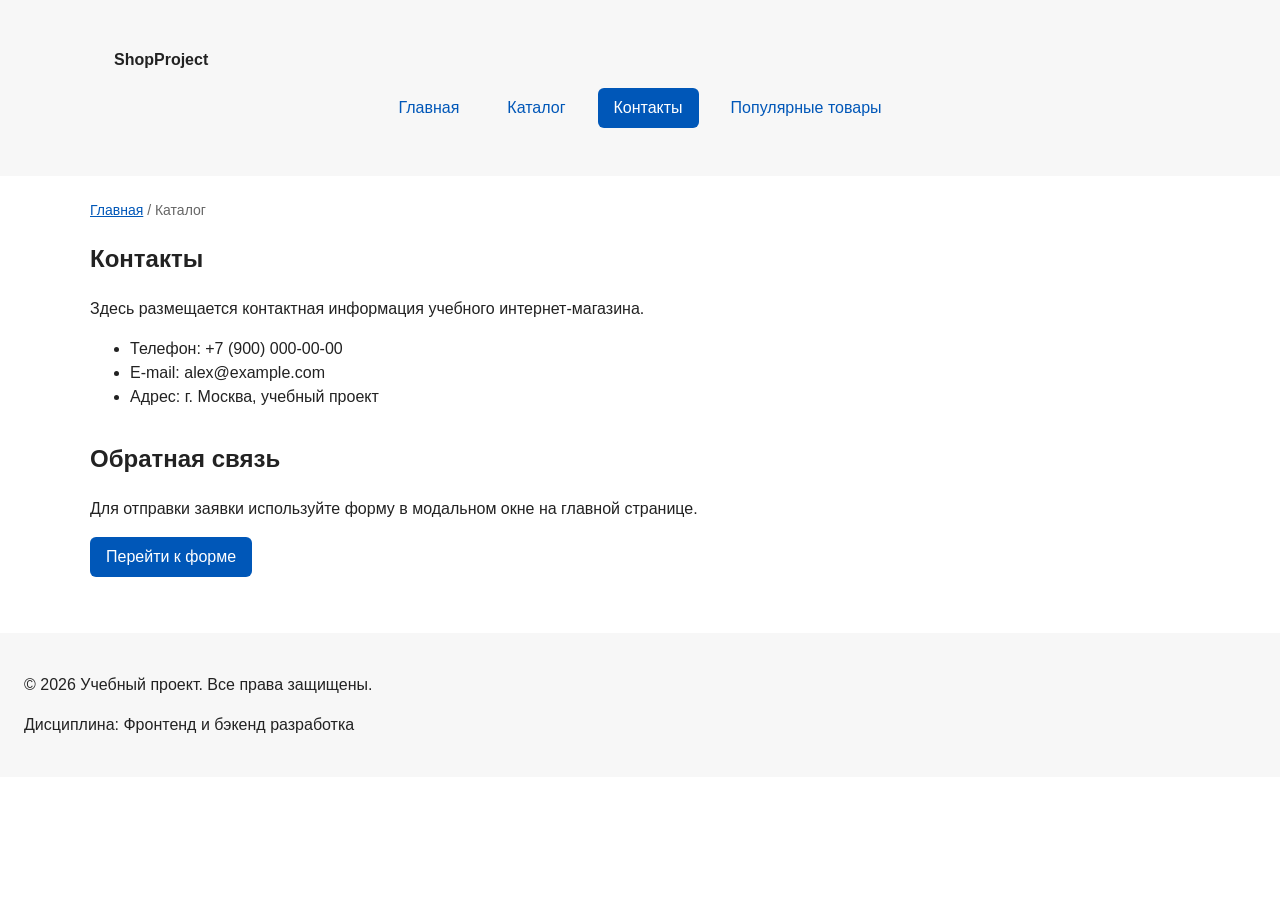
<file: contacts.html>
<!DOCTYPE html>
<html lang="ru">
<head>
  <meta charset="UTF-8">
  <meta name="viewport" content="width=device-width, initial-scale=1.0">
  <meta name="description" content="Контактная информация учебного интернет-магазина.">
  <title>Контакты — Учебный интернет-магазин</title>
  <link rel="stylesheet" href="css/style.css">
  <meta property="og:type" content="website">
  <meta property="og:title" content="Учебный интернет-магазин">
  <meta property="og:description" content="Учебный frontend-проект интернет-магазина.">
  <meta property="og:image" content="https://alexeityapkin-coder.github.io/kr1-html-css-shop/images/preview.jpg">
</head>
<body>
  <header class="site-header">
    <div class="site-header__inner">
      <a class="site-header__logo" href="index.html">ShopProject</a>

      <nav class="site-nav" aria-label="Основная навигация">
        <ul class="site-nav__list">
          <li class="site-nav__item">
            <a class="site-nav__link" href="index.html">
              Главная
            </a>
          </li>
          <li class="site-nav__item">
            <a class="site-nav__link" href="catalog.html">Каталог</a>
          </li>
          <li class="site-nav__item">
            <a class="site-nav__link site-nav__link--active" href="contacts.html">Контакты</a>
          </li>
          <li class="site-nav__item">
            <a class="site-nav__link" href="index.html#popular">
              Популярные товары
            </a>
          </li>
        </ul>
      </nav>
    </div>
  </header>

  <main>
    <nav class="breadcrumbs" aria-label="Хлебные крошки">
      <a class="breadcrumbs__link" href="index.html">Главная</a>
      <span class="breadcrumbs__current">Каталог</span>
    </nav>

    <section class="section">
      <h1>Контакты</h1>
      <p>
        Здесь размещается контактная информация учебного интернет-магазина.
      </p>

      <ul>
        <li>Телефон: +7 (900) 000-00-00</li>
        <li>E-mail: alex@example.com</li>
        <li>Адрес: г. Москва, учебный проект</li>
      </ul>
    </section>

    <section class="section" id="feedback">
      <h2>Обратная связь</h2>
      <p>
        Для отправки заявки используйте форму в модальном окне на главной странице.
      </p>
      <a class="button" href="index.html#contacts">Перейти к форме</a>
    </section>
  </main>

  <footer>
    <p>&copy; 2026 Учебный проект. Все права защищены.</p>
    <p>Дисциплина: Фронтенд и бэкенд разработка</p>
  </footer>
</body>
</html>
</file>
<file: css/style.css>
/* ===============================
   1. Переменные проекта
   =============================== */

:root {
  /* Основные цвета проекта */
  --color-bg: #ffffff;
  --color-text: #222222;
  --color-muted: #666666;
  --color-primary: #0057b8;
  --color-primary-dark: #003f86;
  --color-border: #dddddd;
  --color-surface: #f7f7f7;
  --color-surface-accent: #eef5ff;
  --color-danger: #b00020;
  --color-success: #168a2f;
  --color-success-bg: #eefaf0;
  --color-white: #ffffff;

  /* Отступы */
  --space-xs: 4px;
  --space-sm: 8px;
  --space-md: 16px;
  --space-lg: 24px;
  --space-xl: 32px;

  /* Скругления */
  --radius-sm: 6px;
  --radius-md: 8px;
  --radius-lg: 12px;

  /* Размеры */
  --container-width: 1100px;
}


/* ===============================
   2. Базовые стили
   =============================== */
   
/* 
  Универсальное правило для всех элементов.
  border-box делает расчёт размеров более понятным:
  width включает content, padding и border.
*/
* {
  box-sizing: border-box;
}

/*
  Убираем стандартный внешний отступ браузера у body.
  Без этого вокруг страницы может появиться белая рамка.
*/
body {
  margin: 0;
  font-family: Arial, sans-serif;
  line-height: 1.5;
  color: var(--color-text);
  background-color: var(--color-bg);

}

/*
  Задаём внутренние отступы для основных областей страницы.
  Это делает содержимое визуально отделённым от краёв окна браузера.
*/
header,
main,
footer {
  padding: var(--space-lg);
}

/*
  Оформляем шапку страницы.
  Пока используется простой светло-серый фон.
*/
header {
  background-color: var(--color-surface);
  position: sticky;
  top: 0;
  z-index: 1000;
}

/*
  Оформляем подвал страницы тем же фоном,
  чтобы визуально отделить его от основного содержимого.
*/
footer {
  background-color: var(--color-surface);
}

/* ===============================
   3. Общие элементы интерфейса
   =============================== */

html {
  scroll-behavior: smooth;
}

:target {
  outline: 2px dashed var(--color-primary);
  outline-offset: 4px;
}

.products-grid {
  display: grid;
  grid-template-columns: repeat(3, 1fr);
  gap: var(--space-lg);
}

a {
  color: var(--color-primary);
}

a:hover {
  color: var(--color-primary-dark);
}

a:focus-visible {
  outline: 2px solid var(--color-primary);
  outline-offset: 3px;
}

/*
  Ограничиваем ширину содержимого шапки,
  чтобы оно не растягивалось слишком сильно на широких экранах.
*/
.site-header {
  background-color: var(--color-surface);
}

.site-header__inner {
  max-width: var(--container-width);
  margin: 0 auto;
  padding: var(--space-lg);
}

.site-header__logo {
  font-weight: 700;
  color: var(--color-text);
  text-decoration: none;
}

.site-nav__list {
  display: flex;
  flex-wrap: wrap;
  justify-content: center;
  align-items: center;
  gap: var(--space-md);
  padding: 0;
  margin: var(--space-md) 0 0;
  list-style: none;
}

.site-nav__link {
  display: inline-block;
  padding: var(--space-sm) var(--space-md);
  color: var(--color-primary);
  text-decoration: none;
  border-radius: var(--radius-sm);
}

.site-nav__link:hover {
  color: var(--color-white);
  background-color: var(--color-primary);
}

.site-nav__link:focus-visible {
  outline: 2px solid var(--color-primary);
  outline-offset: 3px;
}

.site-nav__link--active {
  color: var(--color-white);
  background-color: var(--color-primary);
}


/*
  Пока это обычная ссылка, но визуально она оформляется как кнопка.
*/
.button {
  display: inline-block;
  padding: var(--space-sm) var(--space-md);
  color: var(--color-white);
  background-color: var(--color-primary);
  text-decoration: none;
  border: none;
  border-radius: var(--radius-sm);
  cursor: pointer;

}

/*
  Простое состояние наведения для кнопки.
*/

#backToTop {
    display: none;
    position: fixed;
    bottom: 30px;
    right: 30px;
    width: 50px;
    height: 50px;
    background-color: #007bff;
    color: white;
    border: none;
    border-radius: 50%;
    font-size: 28px;
    cursor: pointer;
    z-index: 1;
    transition: background-color 0.3s;
}

#backToTop:hover {
    background-color: #0056b3;
}

.button:hover {
  background-color: var(--color-primary-dark);
}

.button:focus-visible {
  outline: 2px solid var(--color-primary);
  outline-offset: 3px;
}

.button:disabled {
  opacity: 0.6;
  cursor: not-allowed;
}

.breadcrumbs {
  max-width: var(--container-width);
  margin: 0 auto var(--space-md);
  font-size: 14px;
  color: var(--color-muted);
}

.breadcrumbs__link {
  color: var(--color-primary);
}

.breadcrumbs__current::before {
  content: " / ";
  color: var(--color-muted);
}

/* ===============================
   4. Компоненты страницы
   =============================== */

/*
  Hero-блок — первый крупный блок страницы.
  Он визуально отделяется от остальных разделов фоном и отступами.
*/
.hero {
  max-width: var(--container-width);
  margin: 0 auto var(--space-xl);
  padding: var(--space-xl) var(--space-lg);
  background-color: var(--color-surface-accent);
  border-radius: var(--radius-lg);
}

/*
  Общий класс для разделов страницы.
*/
.section {
  max-width: var(--container-width);
  margin: 0 auto var(--space-xl);

}

/*
  Убираем лишний верхний отступ у заголовков разделов.
*/
.section h2 {
  margin-top: 0;
}

/*
  Карточка товара — самостоятельный блок.
  На следующих занятиях карточки будут доработаны и выстроены в сетку.
*/
.product-card {
  display: flex;
  flex-direction: column;
  gap: var(--space-sm);
  padding: var(--space-md);
  border: 1px solid var(--color-border);
  border-radius: var(--radius-md);
  background-color: var(--color-bg);
}

img {
  width: 50%;
  height: auto;
  border-radius: var(--radius-md);
  object-fit: cover;
  margin: 0 auto;
}

.product-card:hover {
  border-color: var(--color-primary);
}

.product-card--featured {
  border-color: var(--color-primary);
}

.product-card--discount {
  border-color: var(--color-danger);
}

.product-card__title {
  margin: 0;
  color: var(--color-text);
}

.product-card__description {
  margin: 0;
  color: var(--color-muted);
}

.product-card__price {
  margin: 0;
  font-weight: 700;
}

.product-card--discount .product-card__price {
  color: var(--color-danger);
}

.product-card__button {
  margin-top: auto;
  align-self: flex-start;
}

.catalog-layout {
  max-width: var(--container-width);
  margin: 0 auto var(--space-xl);
  display: grid;
  grid-template-columns: 260px 1fr;
  grid-template-areas: "filters products";
  gap: var(--space-lg);
}

.catalog-filters {
  grid-area: filters;
  padding: var(--space-md);
  border: 1px solid var(--color-border);
  border-radius: var(--radius-md);
  background-color: var(--color-surface);
  position: sticky;
  top: 0;
  z-index: 100;
}

.catalog-products {
  grid-area: products;
}

.filters-form {
  display: grid;
  gap: var(--space-md);
}

.filters-form fieldset {
  margin: 0;
  padding: var(--space-md);
  border: 1px solid var(--color-border);
  border-radius: var(--radius-sm);
}

.filters-form legend {
  font-weight: 700;
}

.filters-form label {
  display: block;
  margin-bottom: var(--space-sm);
}

.filters-form input[type="number"] {
  width: 100%;
  padding: 8px 10px;
  border: 1px solid var(--color-border);
  border-radius: var(--radius-sm);
  font: inherit;
}

/*
  Убираем лишний верхний отступ у заголовка карточки.
*/
.product-card h3 {
  margin-top: 0;
}

/*
  Дополнительный информационный блок.
*/
.aside-info {
  max-width: var(--container-width);
  margin: 0 auto var(--space-xl);
  padding: var(--space-md);
  border-left: 4px solid var(--color-primary);
  background-color: var(--color-surface);

}

/* ===============================
   5. Форма и модальное окно
   =============================== */

.order-form__field {
  margin-bottom: var(--space-md);
}

.order-form__label {
  display: block;
  margin-bottom: var(--space-xs);
}

.order-form__input,
.order-form__select,
.order-form__textarea {
  width: 100%;
  padding: 10px 12px;
  border: 1px solid var(--color-border);
  border-radius: var(--radius-sm);
  font: inherit;
}

.order-form__input:hover,
.order-form__select:hover,
.order-form__textarea:hover {
  border-color: var(--color-primary);
}

.order-form__input:focus-visible,
.order-form__select:focus-visible,
.order-form__textarea:focus-visible {
  outline: 2px solid var(--color-primary);
  outline-offset: 3px;
}

.order-form__actions {
  display: flex;
  gap: var(--space-md);
  margin-top: var(--space-lg);
}

.order-dialog {
  width: min(100% - 32px, 560px);
  padding: var(--space-lg);
  border: 10px solid #0e6874;
  border-radius: var(--radius-lg);
}

.order-dialog::backdrop {
  background-color: rgba(0, 0, 0, 0.5);
}

.order-dialog__title {
  margin-top: 0;
}

.button {
  display: inline-block;
  padding: var(--space-sm) var(--space-md);
  border: none;
  border-radius: var(--radius-sm);
  font: inherit;
  text-decoration: none;
  cursor: pointer;
}

.button--primary {
  color: var(--color-white);
  background-color: var(--color-primary);
}

.button--primary:hover {
  background-color: var(--color-primary-dark);
}

.button--secondary {
  color: var(--color-primary);
  background-color: transparent;
  border: 1px solid var(--color-primary);
}

.button--secondary:hover {
  color: var(--color-white);
  background-color: var(--color-primary);
}

.button:focus-visible {
  outline: 2px solid var(--color-primary);
  outline-offset: 3px;
}

.button:disabled,
.button--disabled {
  opacity: 0.6;
  cursor: not-allowed;
}
</file>
